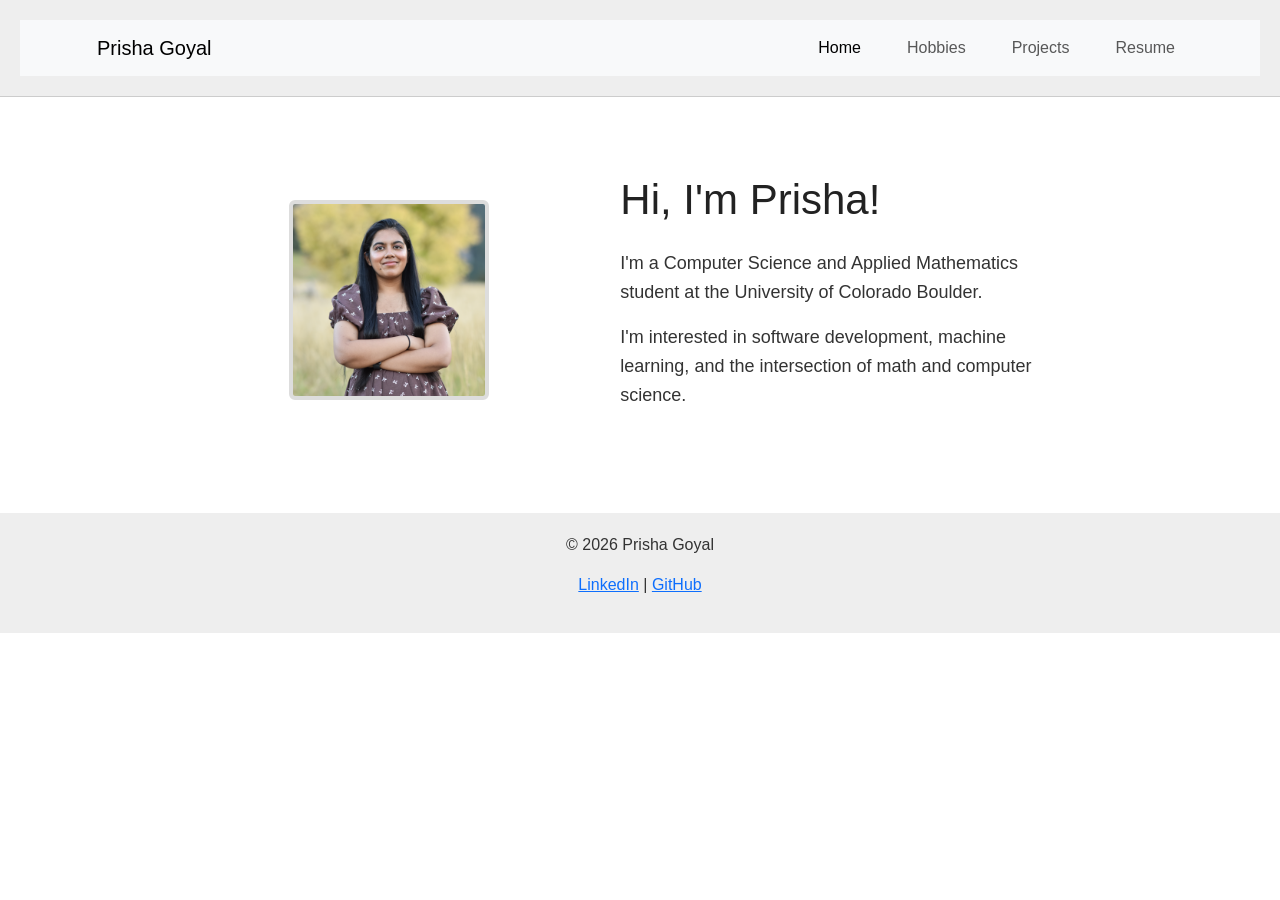
<file: index.html>
<!DOCTYPE html>
<html lang="en">

<head>
    <meta charset="UTF-8">
    <meta name="viewport" content="width=device-width, initial-scale=1.0">
    <title>Home</title>

    <link href="https://cdn.jsdelivr.net/npm/bootstrap@5.3.8/dist/css/bootstrap.min.css" rel="stylesheet">
    <link rel="stylesheet" href="resources/css/styles.css">
</head>

<body>

    <header>

        <nav class="navbar navbar-expand-md navbar-light bg-light">

            <div class="container">

                <a class="navbar-brand" href="index.html">Prisha Goyal</a>

                <button class="navbar-toggler" type="button"
                        data-bs-toggle="collapse"
                        data-bs-target="#navbarNav"
                        aria-controls="navbarNav"
                        aria-expanded="false"
                        aria-label="Toggle navigation">
                    <span class="navbar-toggler-icon"></span>
                </button>

                <div class="collapse navbar-collapse" id="navbarNav">

                    <ul class="navbar-nav ms-auto">

                        <li class="nav-item">
                            <a class="nav-link active" href="index.html">Home</a>
                        </li>

                        <li class="nav-item">
                            <a class="nav-link" href="hobbies.html">Hobbies</a>
                        </li>

                        <li class="nav-item">
                            <a class="nav-link" href="projects.html">Projects</a>
                        </li>

                        <li class="nav-item">
                            <a class="nav-link" href="resume.html">Resume</a>
                        </li>

                    </ul>

                </div>

            </div>

        </nav>

    </header>


    <main>

        <div class="container">

            <section class="home row align-items-center py-5">

                <div class="col-md-5 text-center">
                    <img src="resources/img/headshot.jpg"
                         alt="Photo of Prisha Goyal"
                         class="img-fluid rounded">
                </div>

                <div class="home-text col-md-7">

                    <h1 class="mb-4">Hi, I'm Prisha!</h1>

                    <p>
                        I'm a Computer Science and Applied Mathematics student
                        at the University of Colorado Boulder.
                    </p>

                    <p>
                        I'm interested in software development, machine learning,
                        and the intersection of math and computer science.
                    </p>

                </div>

            </section>

        </div>

    </main>


    <footer>
        <p>&copy; 2026 Prisha Goyal</p>
        <p>
            <a href="https://www.linkedin.com/in/prishagoyal">LinkedIn</a>
            |
            <a href="https://github.com/PGoyal224">GitHub</a>
        </p>
    </footer>


    <!-- Bootstrap JavaScript -->
    <script src="https://cdn.jsdelivr.net/npm/bootstrap@5.3.8/dist/js/bootstrap.bundle.min.js"></script>

</body>

</html>

<!-- The navbar-expand-md class is what makes the navbar responsive and is used in the navbar element. -->
<!-- The ms-auto class is what makes the navbar links align to the right and is used in the navbar element. -->
<!-- The row class creates a horizontal group of columns and is used in the div element that contains text. -->
</file>
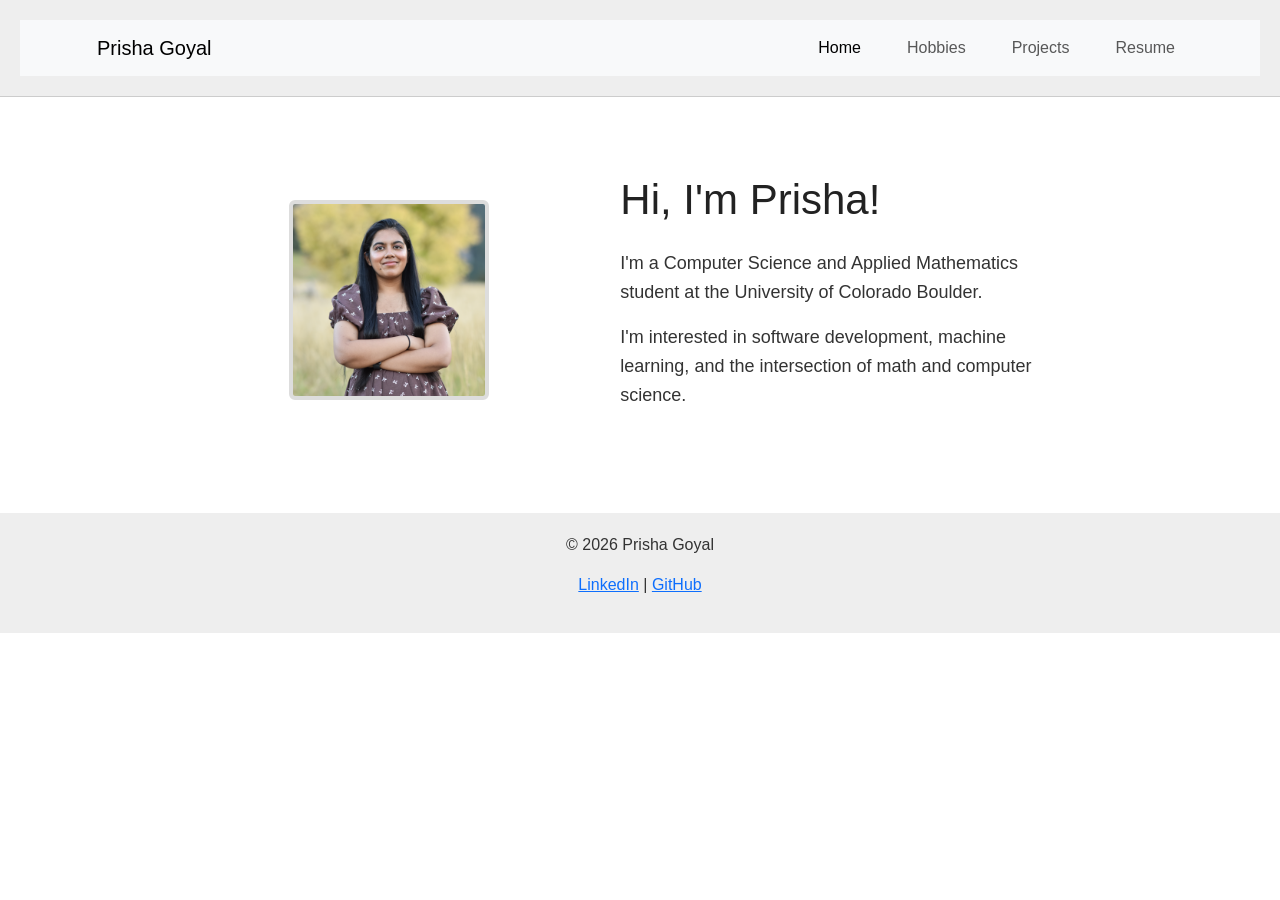
<file: views/index.html>
<!DOCTYPE html>
<html lang="en">

<head>
    <meta charset="UTF-8">
    <meta name="viewport" content="width=device-width, initial-scale=1.0">
    <title>Home</title>

    <link href="https://cdn.jsdelivr.net/npm/bootstrap@5.3.8/dist/css/bootstrap.min.css" rel="stylesheet">
    <link rel="stylesheet" href="../resources/css/styles.css">
</head>

<body>

    <header>

        <nav class="navbar navbar-expand-md navbar-light bg-light">

            <div class="container">

                <a class="navbar-brand" href="index.html">Prisha Goyal</a>

                <button class="navbar-toggler" type="button"
                        data-bs-toggle="collapse"
                        data-bs-target="#navbarNav"
                        aria-controls="navbarNav"
                        aria-expanded="false"
                        aria-label="Toggle navigation">
                    <span class="navbar-toggler-icon"></span>
                </button>

                <div class="collapse navbar-collapse" id="navbarNav">

                    <ul class="navbar-nav ms-auto">

                        <li class="nav-item">
                            <a class="nav-link active" href="index.html">Home</a>
                        </li>

                        <li class="nav-item">
                            <a class="nav-link" href="hobbies.html">Hobbies</a>
                        </li>

                        <li class="nav-item">
                            <a class="nav-link" href="projects.html">Projects</a>
                        </li>

                        <li class="nav-item">
                            <a class="nav-link" href="resume.html">Resume</a>
                        </li>

                    </ul>

                </div>

            </div>

        </nav>

    </header>


    <main>

        <div class="container">

            <section class="home row align-items-center py-5">

                <div class="col-md-5 text-center">
                    <img src="../resources/img/headshot.jpg"
                         alt="Photo of Prisha Goyal"
                         class="img-fluid rounded">
                </div>

                <div class="home-text col-md-7">

                    <h1 class="mb-4">Hi, I'm Prisha!</h1>

                    <p>
                        I'm a Computer Science and Applied Mathematics student
                        at the University of Colorado Boulder.
                    </p>

                    <p>
                        I'm interested in software development, machine learning,
                        and the intersection of math and computer science.
                    </p>

                </div>

            </section>

        </div>

    </main>


    <footer>
        <p>&copy; 2026 Prisha Goyal</p>
        <p>
            <a href="https://www.linkedin.com/in/prishagoyal">LinkedIn</a>
            |
            <a href="https://github.com/PGoyal224">GitHub</a>
        </p>
    </footer>


    <!-- Bootstrap JavaScript -->
    <script src="https://cdn.jsdelivr.net/npm/bootstrap@5.3.8/dist/js/bootstrap.bundle.min.js"></script>

</body>

</html>

<!-- The navbar-expand-md class is what makes the navbar responsive and is used in the navbar element. -->
<!-- The ms-auto class is what makes the navbar links align to the right and is used in the navbar element. -->
<!-- The row class creates a horizontal group of columns and is used in the div element that contains text. -->
</file>
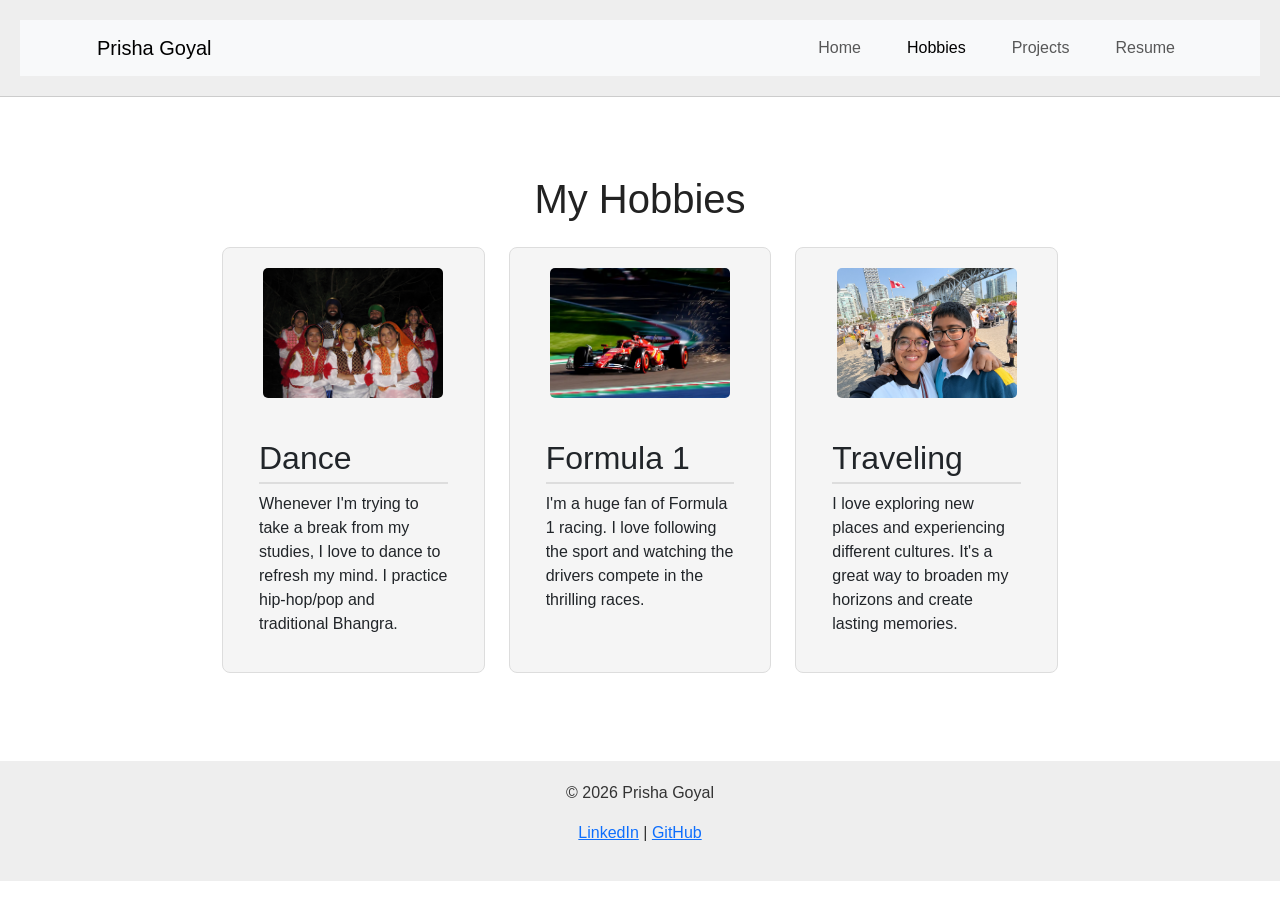
<file: hobbies.html>
<!DOCTYPE html>
<html lang="en">

<head>
    <meta charset="UTF-8">
    <meta name="viewport" content="width=device-width, initial-scale=1.0">
    <title>Hobbies</title>

    <!-- Bootstrap -->
    <link href="https://cdn.jsdelivr.net/npm/bootstrap@5.3.8/dist/css/bootstrap.min.css" rel="stylesheet">

    <!-- My CSS -->
    <link rel="stylesheet" href="resources/css/styles.css">
</head>

<body>

    <header>

        <!-- Bootstrap Navbar -->
        <nav class="navbar navbar-expand-md navbar-light bg-light">

            <div class="container">

                <a class="navbar-brand" href="index.html">Prisha Goyal</a>

                <button class="navbar-toggler" type="button"
                        data-bs-toggle="collapse"
                        data-bs-target="#navbarNav"
                        aria-controls="navbarNav"
                        aria-expanded="false"
                        aria-label="Toggle navigation">

                    <span class="navbar-toggler-icon"></span>

                </button>

                <div class="collapse navbar-collapse" id="navbarNav">

                    <ul class="navbar-nav ms-auto">

                        <li class="nav-item">
                            <a class="nav-link" href="index.html">Home</a>
                        </li>

                        <li class="nav-item">
                            <a class="nav-link active" href="hobbies.html">Hobbies</a>
                        </li>

                        <li class="nav-item">
                            <a class="nav-link" href="projects.html">Projects</a>
                        </li>

                        <li class="nav-item">
                            <a class="nav-link" href="resume.html">Resume</a>
                        </li>

                    </ul>

                </div>

            </div>

        </nav>

    </header>


    <main>

        <div class="container py-5">

            <section>

                <h1 class="text-center mb-4">My Hobbies</h1>

                <!-- Bootstrap Grid -->
                <div class="row g-4">

                    <!-- Hobby 1 -->
                    <div class="col-md-4">

                        <article class="card hobby-card h-100">

                            <img src="resources/img/dance.jpg"
                                 class="card-img-top"
                                 alt="Prisha with her college dance team">

                            <div class="card-body">

                                <h2 class="card-title">Dance</h2>

                                <p class="card-text">
                                    Whenever I'm trying to take a break from my
                                    studies, I love to dance to refresh my mind.
                                    I practice hip-hop/pop and traditional Bhangra.
                                </p>

                            </div>

                        </article>

                    </div>


                    <!-- Hobby 2 -->
                    <div class="col-md-4">

                        <article class="card hobby-card h-100">

                            <img src="resources/img/ferrari.jpg"
                                 class="card-img-top"
                                 alt="Charles Leclerc F1 car">

                            <div class="card-body">

                                <h2 class="card-title">Formula 1</h2>

                                <p class="card-text">
                                    I'm a huge fan of Formula 1 racing. I love
                                    following the sport and watching the drivers
                                    compete in the thrilling races.
                                </p>

                            </div>

                        </article>

                    </div>


                    <!-- Hobby 3 -->
                    <div class="col-md-4">

                        <article class="card hobby-card h-100">

                            <img src="resources/img/canada.jpg"
                                 class="card-img-top"
                                 alt="Prisha and her younger brother in Canada">

                            <div class="card-body">

                                <h2 class="card-title">Traveling</h2>

                                <p class="card-text">
                                    I love exploring new places and experiencing
                                    different cultures. It's a great way to
                                    broaden my horizons and create lasting memories.
                                </p>

                            </div>

                        </article>

                    </div>

                </div>

            </section>

        </div>

    </main>


    <footer>
        <p>&copy; 2026 Prisha Goyal</p>
        <p>
            <a href="https://www.linkedin.com/in/prishagoyal">LinkedIn</a>
            |
            <a href="https://github.com/PGoyal224">GitHub</a>
        </p>
    </footer>

    <!-- Bootstrap JavaScript -->
    <script src="https://cdn.jsdelivr.net/npm/bootstrap@5.3.8/dist/js/bootstrap.bundle.min.js"></script>

</body>

</html>
</file>
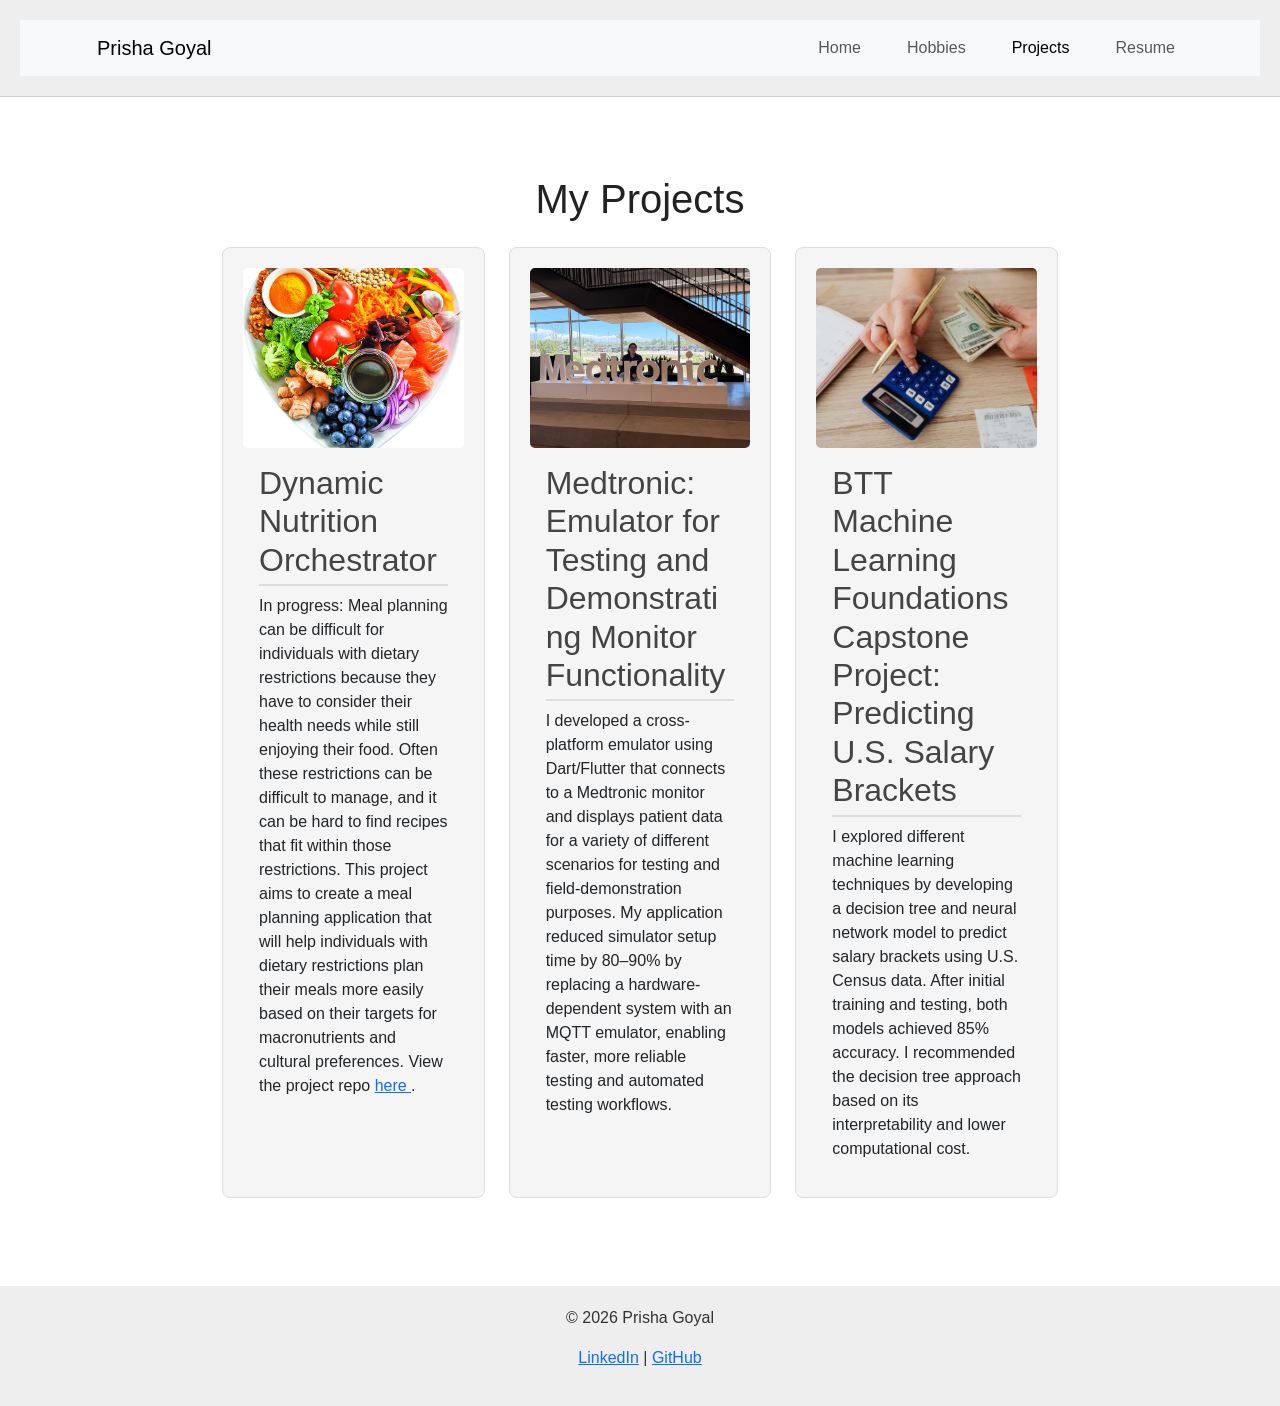
<file: projects.html>
<!DOCTYPE html>
<html lang="en">

<head>
    <meta charset="UTF-8">
    <meta name="viewport" content="width=device-width, initial-scale=1.0">
    <title>Projects</title>

    <!-- Bootstrap -->
    <link href="https://cdn.jsdelivr.net/npm/bootstrap@5.3.8/dist/css/bootstrap.min.css" rel="stylesheet">

    <!-- My CSS -->
    <link rel="stylesheet" href="resources/css/styles.css">
</head>

<body>

    <header>

        <!-- Bootstrap Navbar -->
        <nav class="navbar navbar-expand-md navbar-light bg-light">

            <div class="container">

                <a class="navbar-brand" href="index.html">Prisha Goyal</a>

                <button class="navbar-toggler" type="button"
                        data-bs-toggle="collapse"
                        data-bs-target="#navbarNav"
                        aria-controls="navbarNav"
                        aria-expanded="false"
                        aria-label="Toggle navigation">

                    <span class="navbar-toggler-icon"></span>

                </button>

                <div class="collapse navbar-collapse" id="navbarNav">

                    <ul class="navbar-nav ms-auto">

                        <li class="nav-item">
                            <a class="nav-link" href="index.html">Home</a>
                        </li>

                        <li class="nav-item">
                            <a class="nav-link" href="hobbies.html">Hobbies</a>
                        </li>

                        <li class="nav-item">
                            <a class="nav-link active" href="projects.html">Projects</a>
                        </li>

                        <li class="nav-item">
                            <a class="nav-link" href="resume.html">Resume</a>
                        </li>

                    </ul>

                </div>

            </div>

        </nav>

    </header>


    <main>

        <div class="container py-5">

            <section>

                <h1 class="text-center mb-4">My Projects</h1>

                <!-- Bootstrap Grid -->
                <div class="row g-4">

                    <!-- Project 1 -->
                    <div class="col-md-4">

                        <article class="card project-card h-100">

                            <img src="resources/img/nutrition.jpg"
                                 class="card-img-top"
                                 alt="Heart covered with whole foods">

                            <div class="card-body">

                                <h2 class="card-title">
                                    Dynamic Nutrition Orchestrator
                                </h2>

                                <p class="card-text">
                                    In progress: Meal planning can be difficult
                                    for individuals with dietary restrictions
                                    because they have to consider their health
                                    needs while still enjoying their food.
                                    Often these restrictions can be difficult
                                    to manage, and it can be hard to find
                                    recipes that fit within those restrictions.
                                    This project aims to create a meal planning
                                    application that will help individuals with
                                    dietary restrictions plan their meals more
                                    easily based on their targets for
                                    macronutrients and cultural preferences.
                                    View the project repo
                                        <a href="https://github.com/Break-Through-Tech/Nutrition-1A-dynamic-nutrition-orchestrator">
                                            here
                                        </a>.
                                </p>

                            </div>

                        </article>

                    </div>


                    <!-- Project 2 -->
                    <div class="col-md-4">

                        <article class="card project-card h-100">

                            <img src="resources/img/medtronic.jpg"
                                 class="card-img-top"
                                 alt="Prisha behind a Medtronic sign">

                            <div class="card-body">

                                <h2 class="card-title">
                                    Medtronic: Emulator for Testing and
                                    Demonstrating Monitor Functionality
                                </h2>

                                <p class="card-text">
                                    I developed a cross-platform emulator using
                                    Dart/Flutter that connects to a Medtronic
                                    monitor and displays patient data for a
                                    variety of different scenarios for testing
                                    and field-demonstration purposes. My
                                    application reduced simulator setup time by
                                    80–90% by replacing a hardware-dependent
                                    system with an MQTT emulator, enabling
                                    faster, more reliable testing and automated
                                    testing workflows.
                                </p>

                            </div>

                        </article>

                    </div>


                    <!-- Project 3 -->
                    <div class="col-md-4">

                        <article class="card project-card h-100">

                            <img src="resources/img/salary.jpg"
                                 class="card-img-top"
                                 alt="Money being counted and calculations being performed">

                            <div class="card-body">

                                <h2 class="card-title">
                                    BTT Machine Learning Foundations Capstone
                                    Project: Predicting U.S. Salary Brackets
                                </h2>

                                <p class="card-text">
                                    I explored different machine learning
                                    techniques by developing a decision tree
                                    and neural network model to predict salary
                                    brackets using U.S. Census data. After
                                    initial training and testing, both models
                                    achieved 85% accuracy. I recommended the
                                    decision tree approach based on its
                                    interpretability and lower computational
                                    cost.
                                </p>

                            </div>

                        </article>

                    </div>

                </div>

            </section>

        </div>

    </main>


    <footer>
        <p>&copy; 2026 Prisha Goyal</p>
        <p>
            <a href="https://www.linkedin.com/in/prishagoyal">LinkedIn</a>
            |
            <a href="https://github.com/PGoyal224">GitHub</a>
        </p>
    </footer>


    <!-- Bootstrap JavaScript -->
    <script src="https://cdn.jsdelivr.net/npm/bootstrap@5.3.8/dist/js/bootstrap.bundle.min.js"></script>

</body>

</html>
</file>
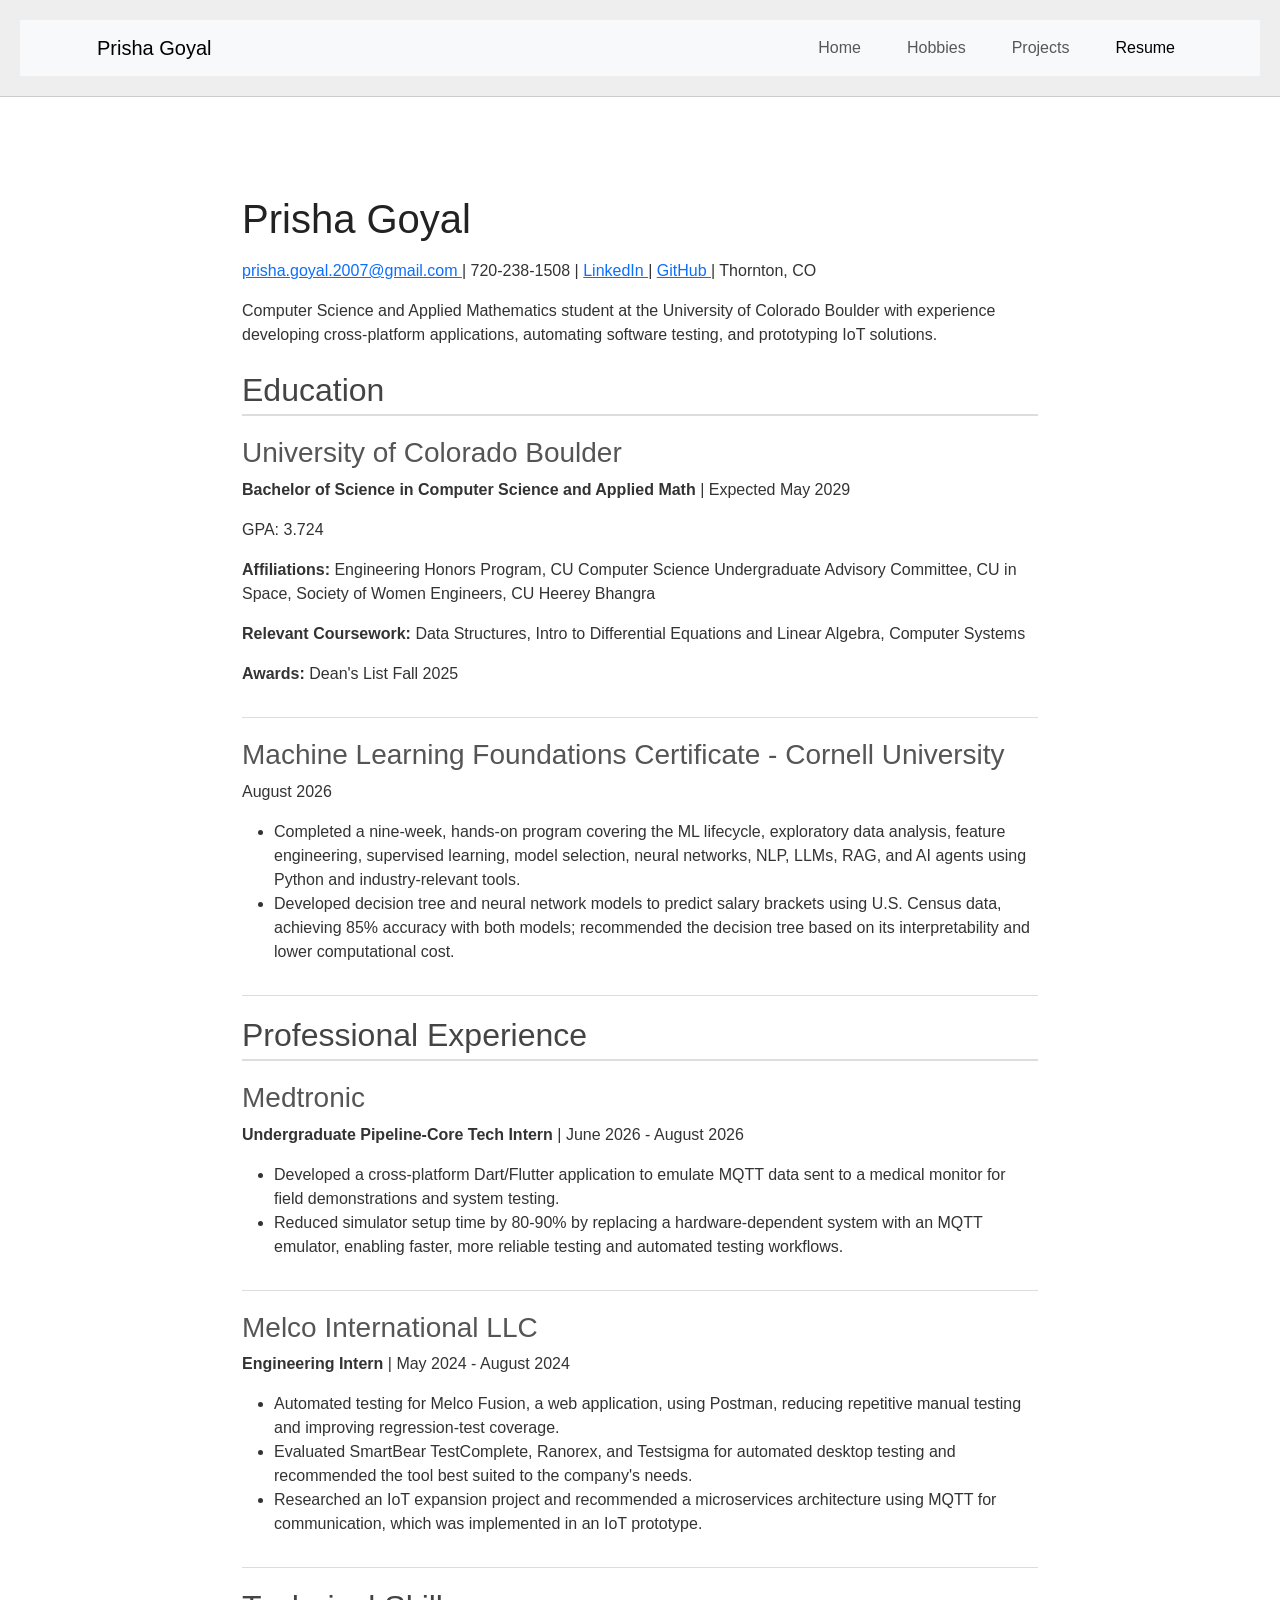
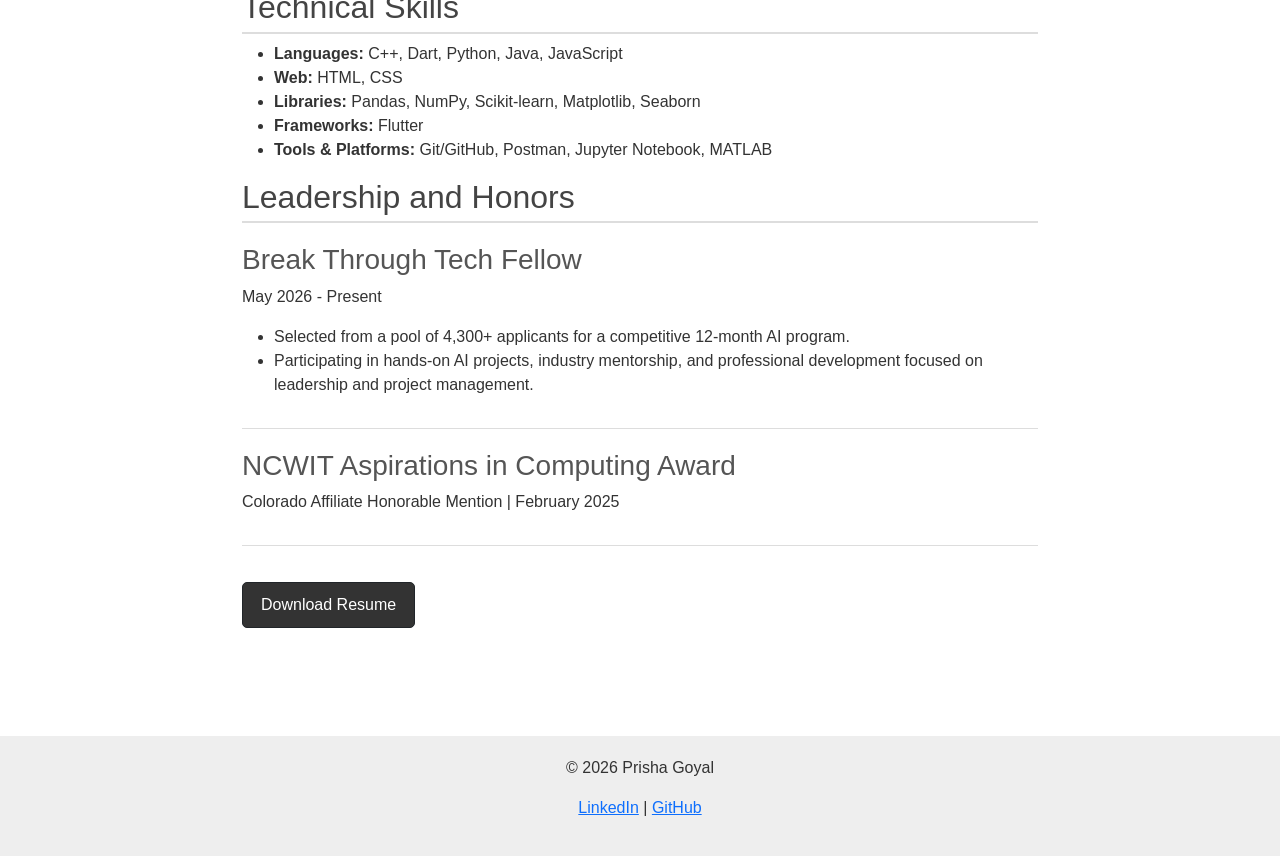
<file: resume.html>
<!DOCTYPE html>

<html lang="en">

<head>
    <meta charset="UTF-8">
    <meta name="viewport" content="width=device-width, initial-scale=1.0">
    <title>Resume - Prisha Goyal</title>

    <!-- Bootstrap -->
    <link href="https://cdn.jsdelivr.net/npm/bootstrap@5.3.8/dist/css/bootstrap.min.css" rel="stylesheet">

    <!-- My CSS -->
    <link rel="stylesheet" href="resources/css/styles.css">
</head>

<body>

    <header>

        <!-- Bootstrap Navbar -->
        <nav class="navbar navbar-expand-md navbar-light bg-light">

            <div class="container">

                <a class="navbar-brand" href="index.html">Prisha Goyal</a>

                <button class="navbar-toggler" type="button"
                        data-bs-toggle="collapse"
                        data-bs-target="#navbarNav"
                        aria-controls="navbarNav"
                        aria-expanded="false"
                        aria-label="Toggle navigation">

                    <span class="navbar-toggler-icon"></span>

                </button>

                <div class="collapse navbar-collapse" id="navbarNav">

                    <ul class="navbar-nav ms-auto">

                        <li class="nav-item">
                            <a class="nav-link" href="index.html">Home</a>
                        </li>

                        <li class="nav-item">
                            <a class="nav-link" href="hobbies.html">Hobbies</a>
                        </li>

                        <li class="nav-item">
                            <a class="nav-link" href="projects.html">Projects</a>
                        </li>

                        <li class="nav-item">
                            <a class="nav-link active" href="resume.html">Resume</a>
                        </li>

                    </ul>

                </div>

            </div>

        </nav>

    </header>


    <main>

        <div class="container py-5">

            <section class="resume">

                <h1 class="mb-3">Prisha Goyal</h1>

                <p>
                    <a href="mailto:prisha.goyal.2007@gmail.com">
                        prisha.goyal.2007@gmail.com
                    </a>
                    | 720-238-1508 |
                    <a href="https://www.linkedin.com/in/prishagoyal">
                        LinkedIn
                    </a>
                    |
                    <a href="https://github.com/PGoyal224">
                        GitHub
                    </a>
                    | Thornton, CO
                </p>

                <p class="mb-4">
                    Computer Science and Applied Mathematics student at the
                    University of Colorado Boulder with experience developing
                    cross-platform applications, automating software testing,
                    and prototyping IoT solutions.
                </p>


                <!-- Education -->

                <section>
                    <h2>Education</h2>

                    <article class="resume-item">
                        <h3>University of Colorado Boulder</h3>

                        <p>
                            <strong>Bachelor of Science in Computer Science and Applied Math</strong>
                            | Expected May 2029
                        </p>

                        <p>
                            GPA: 3.724
                        </p>

                        <p>
                            <strong>Affiliations:</strong>
                            Engineering Honors Program, CU Computer Science
                            Undergraduate Advisory Committee, CU in Space,
                            Society of Women Engineers, CU Heerey Bhangra
                        </p>

                        <p>
                            <strong>Relevant Coursework:</strong>
                            Data Structures, Intro to Differential Equations and
                            Linear Algebra, Computer Systems
                        </p>

                        <p>
                            <strong>Awards:</strong>
                            Dean's List Fall 2025
                        </p>
                    </article>

                    <article class="resume-item">
                        <h3>Machine Learning Foundations Certificate - Cornell University</h3>

                        <p>
                            August 2026
                        </p>

                        <ul>
                            <li>
                                Completed a nine-week, hands-on program covering
                                the ML lifecycle, exploratory data analysis,
                                feature engineering, supervised learning, model
                                selection, neural networks, NLP, LLMs, RAG, and
                                AI agents using Python and industry-relevant tools.
                            </li>

                            <li>
                                Developed decision tree and neural network models
                                to predict salary brackets using U.S. Census data,
                                achieving 85% accuracy with both models; recommended
                                the decision tree based on its interpretability and
                                lower computational cost.
                            </li>
                        </ul>
                    </article>

                </section>


                <!-- Professional Experience -->

                <section>
                    <h2>Professional Experience</h2>

                    <article class="resume-item">
                        <h3>Medtronic</h3>

                        <p>
                            <strong>Undergraduate Pipeline-Core Tech Intern</strong>
                            | June 2026 - August 2026
                        </p>

                        <ul>
                            <li>
                                Developed a cross-platform Dart/Flutter application
                                to emulate MQTT data sent to a medical monitor for
                                field demonstrations and system testing.
                            </li>

                            <li>
                                Reduced simulator setup time by 80-90% by replacing
                                a hardware-dependent system with an MQTT emulator,
                                enabling faster, more reliable testing and automated
                                testing workflows.
                            </li>
                        </ul>
                    </article>

                    <article class="resume-item">
                        <h3>Melco International LLC</h3>

                        <p>
                            <strong>Engineering Intern</strong>
                            | May 2024 - August 2024
                        </p>

                        <ul>
                            <li>
                                Automated testing for Melco Fusion, a web
                                application, using Postman, reducing repetitive
                                manual testing and improving regression-test coverage.
                            </li>

                            <li>
                                Evaluated SmartBear TestComplete, Ranorex, and
                                Testsigma for automated desktop testing and
                                recommended the tool best suited to the company's
                                needs.
                            </li>

                            <li>
                                Researched an IoT expansion project and recommended
                                a microservices architecture using MQTT for
                                communication, which was implemented in an IoT
                                prototype.
                            </li>
                        </ul>
                    </article>

                </section>


                <!-- Technical Skills -->

                <section>
                    <h2>Technical Skills</h2>

                    <ul>
                        <li>
                            <strong>Languages:</strong>
                            C++, Dart, Python, Java, JavaScript
                        </li>

                        <li>
                            <strong>Web:</strong>
                            HTML, CSS
                        </li>

                        <li>
                            <strong>Libraries:</strong>
                            Pandas, NumPy, Scikit-learn, Matplotlib, Seaborn
                        </li>

                        <li>
                            <strong>Frameworks:</strong>
                            Flutter
                        </li>

                        <li>
                            <strong>Tools &amp; Platforms:</strong>
                            Git/GitHub, Postman, Jupyter Notebook, MATLAB
                        </li>
                    </ul>

                </section>


                <!-- Leadership and Honors -->

                <section>
                    <h2>Leadership and Honors</h2>

                    <article class="resume-item">
                        <h3>Break Through Tech Fellow</h3>

                        <p>
                            May 2026 - Present
                        </p>

                        <ul>
                            <li>
                                Selected from a pool of 4,300+ applicants for a
                                competitive 12-month AI program.
                            </li>

                            <li>
                                Participating in hands-on AI projects, industry
                                mentorship, and professional development focused
                                on leadership and project management.
                            </li>
                        </ul>
                    </article>

                    <article class="resume-item">
                        <h3>NCWIT Aspirations in Computing Award</h3>

                        <p>
                            Colorado Affiliate Honorable Mention | February 2025
                        </p>
                    </article>

                </section>


                <!-- Resume Download -->

                <a class="download-button btn btn-dark mt-3"
                   href="resources/PrishaGoyal_Resume.pdf"
                   download>
                    Download Resume
                </a>

            </section>

        </div>

    </main>


    <footer>
        <p>&copy; 2026 Prisha Goyal</p>
        <p>
            <a href="https://www.linkedin.com/in/prishagoyal">LinkedIn</a>
            |
            <a href="https://github.com/PGoyal224">GitHub</a>
        </p>
    </footer>


    <!-- Bootstrap JavaScript -->
    <script src="https://cdn.jsdelivr.net/npm/bootstrap@5.3.8/dist/js/bootstrap.bundle.min.js"></script>

</body>

</html>
</file>
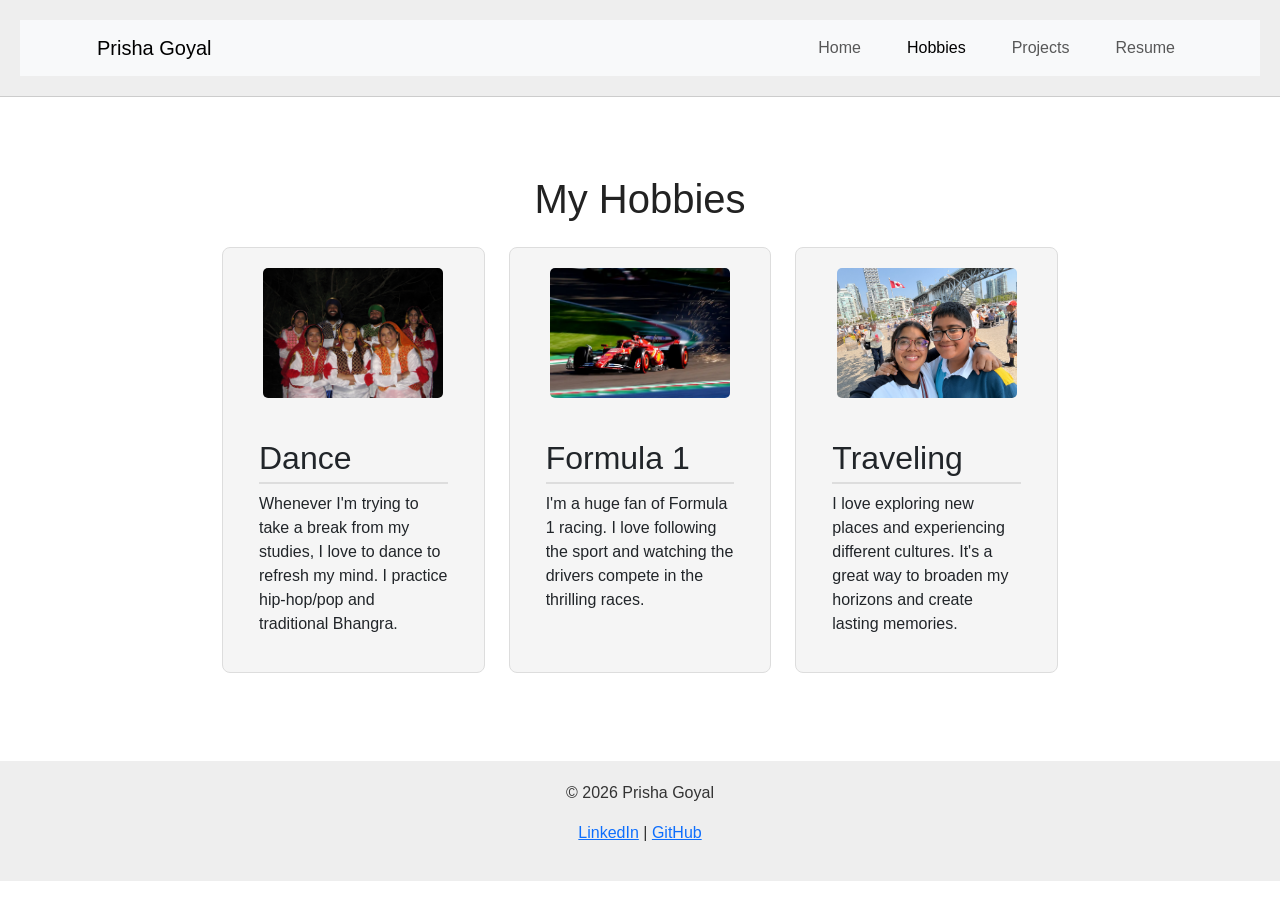
<file: views/hobbies.html>
<!DOCTYPE html>
<html lang="en">

<head>
    <meta charset="UTF-8">
    <meta name="viewport" content="width=device-width, initial-scale=1.0">
    <title>Hobbies</title>

    <!-- Bootstrap -->
    <link href="https://cdn.jsdelivr.net/npm/bootstrap@5.3.8/dist/css/bootstrap.min.css" rel="stylesheet">

    <!-- My CSS -->
    <link rel="stylesheet" href="../resources/css/styles.css">
</head>

<body>

    <header>

        <!-- Bootstrap Navbar -->
        <nav class="navbar navbar-expand-md navbar-light bg-light">

            <div class="container">

                <a class="navbar-brand" href="index.html">Prisha Goyal</a>

                <button class="navbar-toggler" type="button"
                        data-bs-toggle="collapse"
                        data-bs-target="#navbarNav"
                        aria-controls="navbarNav"
                        aria-expanded="false"
                        aria-label="Toggle navigation">

                    <span class="navbar-toggler-icon"></span>

                </button>

                <div class="collapse navbar-collapse" id="navbarNav">

                    <ul class="navbar-nav ms-auto">

                        <li class="nav-item">
                            <a class="nav-link" href="index.html">Home</a>
                        </li>

                        <li class="nav-item">
                            <a class="nav-link active" href="hobbies.html">Hobbies</a>
                        </li>

                        <li class="nav-item">
                            <a class="nav-link" href="projects.html">Projects</a>
                        </li>

                        <li class="nav-item">
                            <a class="nav-link" href="resume.html">Resume</a>
                        </li>

                    </ul>

                </div>

            </div>

        </nav>

    </header>


    <main>

        <div class="container py-5">

            <section>

                <h1 class="text-center mb-4">My Hobbies</h1>

                <!-- Bootstrap Grid -->
                <div class="row g-4">

                    <!-- Hobby 1 -->
                    <div class="col-md-4">

                        <article class="card hobby-card h-100">

                            <img src="../resources/img/dance.jpg"
                                 class="card-img-top"
                                 alt="Prisha with her college dance team">

                            <div class="card-body">

                                <h2 class="card-title">Dance</h2>

                                <p class="card-text">
                                    Whenever I'm trying to take a break from my
                                    studies, I love to dance to refresh my mind.
                                    I practice hip-hop/pop and traditional Bhangra.
                                </p>

                            </div>

                        </article>

                    </div>


                    <!-- Hobby 2 -->
                    <div class="col-md-4">

                        <article class="card hobby-card h-100">

                            <img src="../resources/img/ferrari.jpg"
                                 class="card-img-top"
                                 alt="Charles Leclerc F1 car">

                            <div class="card-body">

                                <h2 class="card-title">Formula 1</h2>

                                <p class="card-text">
                                    I'm a huge fan of Formula 1 racing. I love
                                    following the sport and watching the drivers
                                    compete in the thrilling races.
                                </p>

                            </div>

                        </article>

                    </div>


                    <!-- Hobby 3 -->
                    <div class="col-md-4">

                        <article class="card hobby-card h-100">

                            <img src="../resources/img/canada.jpg"
                                 class="card-img-top"
                                 alt="Prisha and her younger brother in Canada">

                            <div class="card-body">

                                <h2 class="card-title">Traveling</h2>

                                <p class="card-text">
                                    I love exploring new places and experiencing
                                    different cultures. It's a great way to
                                    broaden my horizons and create lasting memories.
                                </p>

                            </div>

                        </article>

                    </div>

                </div>

            </section>

        </div>

    </main>


    <footer>
        <p>&copy; 2026 Prisha Goyal</p>
        <p>
            <a href="https://www.linkedin.com/in/prishagoyal">LinkedIn</a>
            |
            <a href="https://github.com/PGoyal224">GitHub</a>
        </p>
    </footer>

    <!-- Bootstrap JavaScript -->
    <script src="https://cdn.jsdelivr.net/npm/bootstrap@5.3.8/dist/js/bootstrap.bundle.min.js"></script>

</body>

</html>
</file>
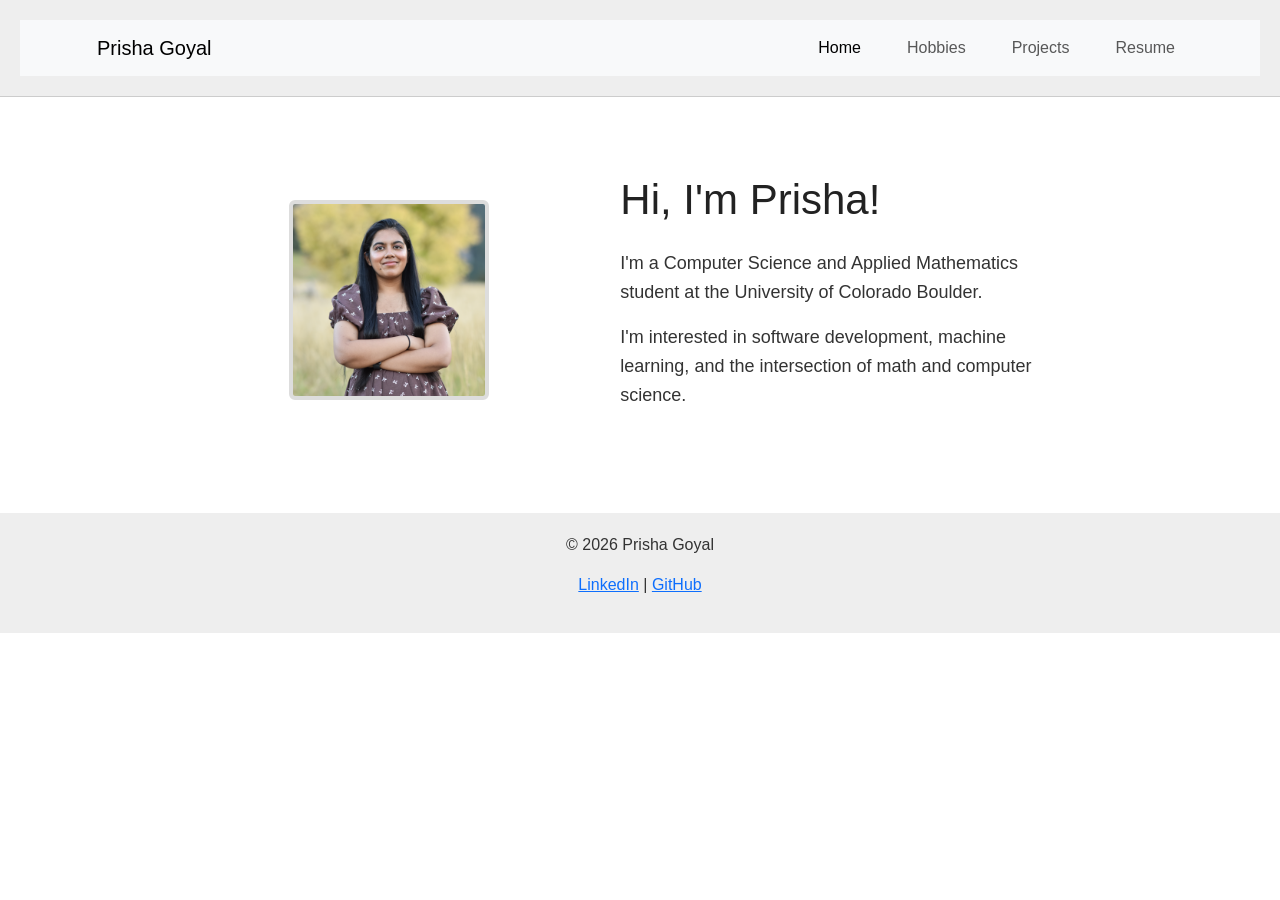
<file: views/home.html>
<!DOCTYPE html>
<html lang="en">

<head>
    <meta charset="UTF-8">
    <meta name="viewport" content="width=device-width, initial-scale=1.0">
    <title>Home</title>

    <link href="https://cdn.jsdelivr.net/npm/bootstrap@5.3.8/dist/css/bootstrap.min.css" rel="stylesheet">
    <link rel="stylesheet" href="../resources/css/styles.css">
</head>

<body>

    <header>

        <nav class="navbar navbar-expand-md navbar-light bg-light">

            <div class="container">

                <a class="navbar-brand" href="home.html">Prisha Goyal</a>

                <button class="navbar-toggler" type="button"
                        data-bs-toggle="collapse"
                        data-bs-target="#navbarNav"
                        aria-controls="navbarNav"
                        aria-expanded="false"
                        aria-label="Toggle navigation">
                    <span class="navbar-toggler-icon"></span>
                </button>

                <div class="collapse navbar-collapse" id="navbarNav">

                    <ul class="navbar-nav ms-auto">

                        <li class="nav-item">
                            <a class="nav-link active" href="home.html">Home</a>
                        </li>

                        <li class="nav-item">
                            <a class="nav-link" href="hobbies.html">Hobbies</a>
                        </li>

                        <li class="nav-item">
                            <a class="nav-link" href="projects.html">Projects</a>
                        </li>

                        <li class="nav-item">
                            <a class="nav-link" href="resume.html">Resume</a>
                        </li>

                    </ul>

                </div>

            </div>

        </nav>

    </header>


    <main>

        <div class="container">

            <section class="home row align-items-center py-5">

                <div class="col-md-5 text-center">
                    <img src="../resources/img/headshot.jpg"
                         alt="Photo of Prisha Goyal"
                         class="img-fluid rounded">
                </div>

                <div class="home-text col-md-7">

                    <h1 class="mb-4">Hi, I'm Prisha!</h1>

                    <p>
                        I'm a Computer Science and Applied Mathematics student
                        at the University of Colorado Boulder.
                    </p>

                    <p>
                        I'm interested in software development, machine learning,
                        and the intersection of math and computer science.
                    </p>

                </div>

            </section>

        </div>

    </main>


    <footer>
        <p>&copy; 2026 Prisha Goyal</p>
        <p>
            <a href="https://www.linkedin.com/in/prishagoyal">LinkedIn</a>
            |
            <a href="https://github.com/PGoyal224">GitHub</a>
        </p>
    </footer>


    <!-- Bootstrap JavaScript -->
    <script src="https://cdn.jsdelivr.net/npm/bootstrap@5.3.8/dist/js/bootstrap.bundle.min.js"></script>

</body>

</html>

<!-- The navbar-expand-md class is what makes the navbar responsive and is used in the navbar element. -->
<!-- The ms-auto class is what makes the navbar links align to the right and is used in the navbar element. -->
<!-- The row class creates a horizontal group of columns and is used in the div element that contains text. -->
</file>
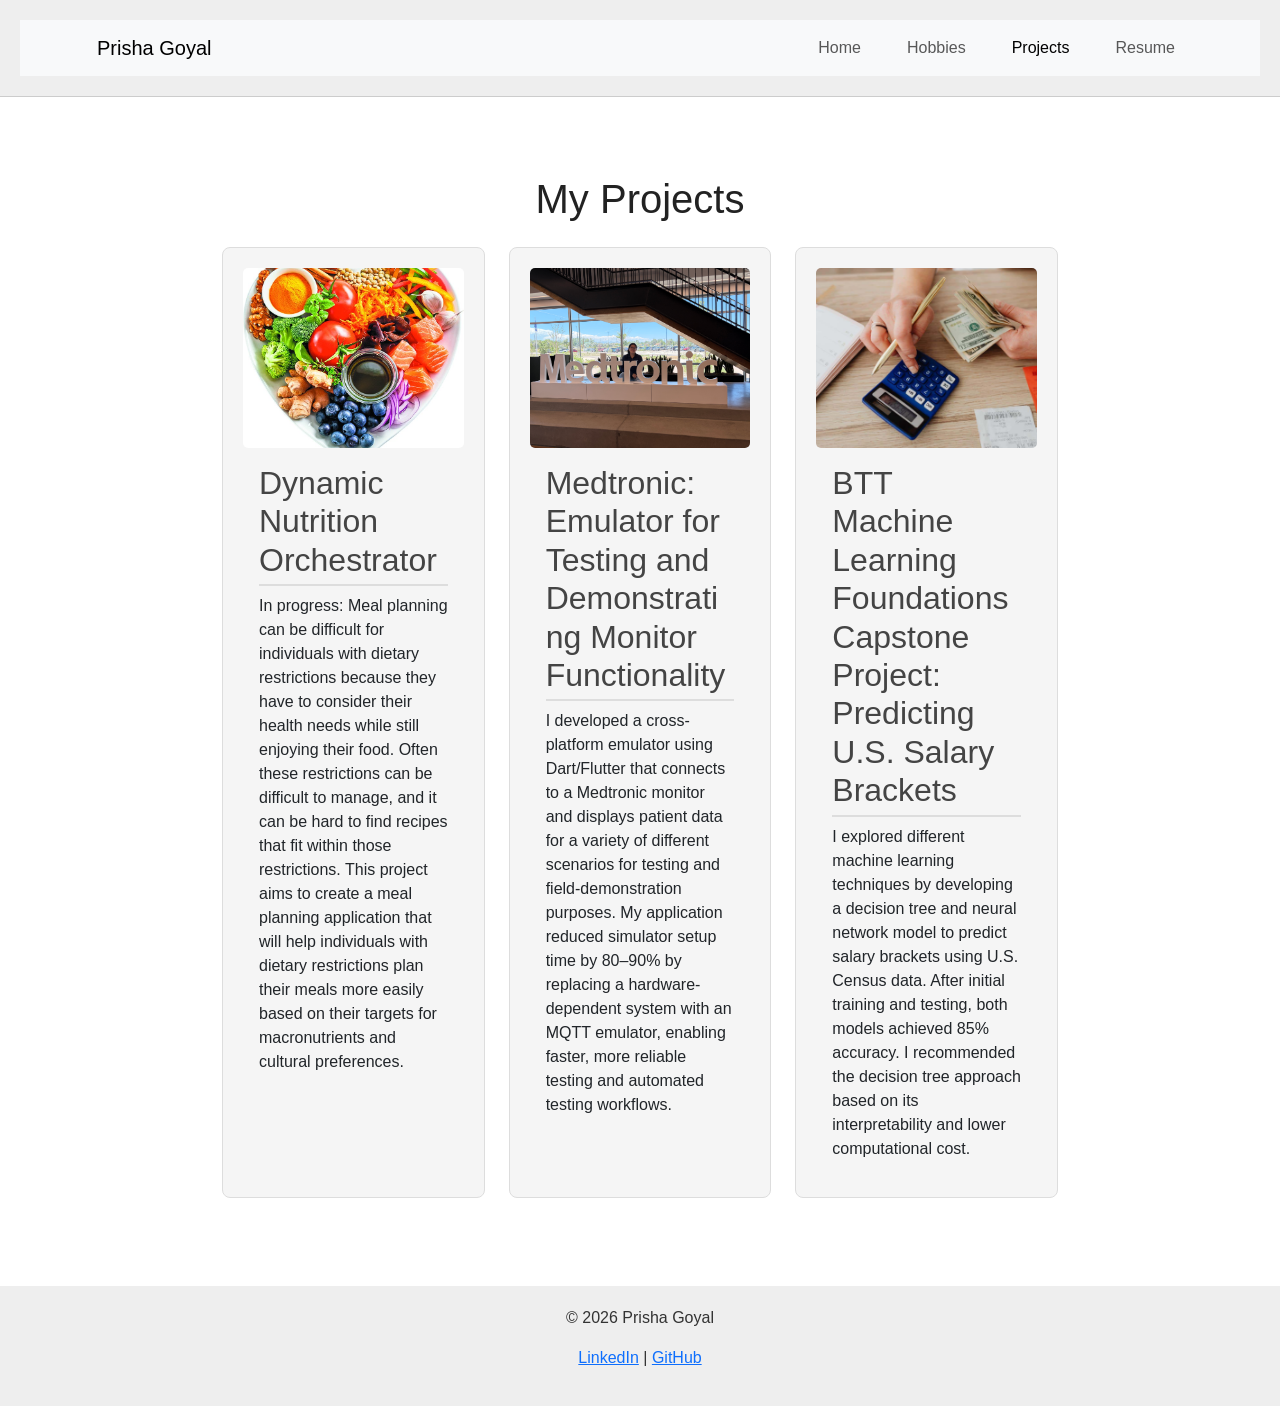
<file: views/projects.html>
<!DOCTYPE html>
<html lang="en">

<head>
    <meta charset="UTF-8">
    <meta name="viewport" content="width=device-width, initial-scale=1.0">
    <title>Projects</title>

    <!-- Bootstrap -->
    <link href="https://cdn.jsdelivr.net/npm/bootstrap@5.3.8/dist/css/bootstrap.min.css" rel="stylesheet">

    <!-- My CSS -->
    <link rel="stylesheet" href="../resources/css/styles.css">
</head>

<body>

    <header>

        <!-- Bootstrap Navbar -->
        <nav class="navbar navbar-expand-md navbar-light bg-light">

            <div class="container">

                <a class="navbar-brand" href="index.html">Prisha Goyal</a>

                <button class="navbar-toggler" type="button"
                        data-bs-toggle="collapse"
                        data-bs-target="#navbarNav"
                        aria-controls="navbarNav"
                        aria-expanded="false"
                        aria-label="Toggle navigation">

                    <span class="navbar-toggler-icon"></span>

                </button>

                <div class="collapse navbar-collapse" id="navbarNav">

                    <ul class="navbar-nav ms-auto">

                        <li class="nav-item">
                            <a class="nav-link" href="index.html">Home</a>
                        </li>

                        <li class="nav-item">
                            <a class="nav-link" href="hobbies.html">Hobbies</a>
                        </li>

                        <li class="nav-item">
                            <a class="nav-link active" href="projects.html">Projects</a>
                        </li>

                        <li class="nav-item">
                            <a class="nav-link" href="resume.html">Resume</a>
                        </li>

                    </ul>

                </div>

            </div>

        </nav>

    </header>


    <main>

        <div class="container py-5">

            <section>

                <h1 class="text-center mb-4">My Projects</h1>

                <!-- Bootstrap Grid -->
                <div class="row g-4">

                    <!-- Project 1 -->
                    <div class="col-md-4">

                        <article class="card project-card h-100">

                            <img src="../resources/img/nutrition.jpg"
                                 class="card-img-top"
                                 alt="Heart covered with whole foods">

                            <div class="card-body">

                                <h2 class="card-title">
                                    Dynamic Nutrition Orchestrator
                                </h2>

                                <p class="card-text">
                                    In progress: Meal planning can be difficult
                                    for individuals with dietary restrictions
                                    because they have to consider their health
                                    needs while still enjoying their food.
                                    Often these restrictions can be difficult
                                    to manage, and it can be hard to find
                                    recipes that fit within those restrictions.
                                    This project aims to create a meal planning
                                    application that will help individuals with
                                    dietary restrictions plan their meals more
                                    easily based on their targets for
                                    macronutrients and cultural preferences.
                                </p>

                            </div>

                        </article>

                    </div>


                    <!-- Project 2 -->
                    <div class="col-md-4">

                        <article class="card project-card h-100">

                            <img src="../resources/img/medtronic.jpg"
                                 class="card-img-top"
                                 alt="Prisha behind a Medtronic sign">

                            <div class="card-body">

                                <h2 class="card-title">
                                    Medtronic: Emulator for Testing and
                                    Demonstrating Monitor Functionality
                                </h2>

                                <p class="card-text">
                                    I developed a cross-platform emulator using
                                    Dart/Flutter that connects to a Medtronic
                                    monitor and displays patient data for a
                                    variety of different scenarios for testing
                                    and field-demonstration purposes. My
                                    application reduced simulator setup time by
                                    80–90% by replacing a hardware-dependent
                                    system with an MQTT emulator, enabling
                                    faster, more reliable testing and automated
                                    testing workflows.
                                </p>

                            </div>

                        </article>

                    </div>


                    <!-- Project 3 -->
                    <div class="col-md-4">

                        <article class="card project-card h-100">

                            <img src="../resources/img/salary.jpg"
                                 class="card-img-top"
                                 alt="Money being counted and calculations being performed">

                            <div class="card-body">

                                <h2 class="card-title">
                                    BTT Machine Learning Foundations Capstone
                                    Project: Predicting U.S. Salary Brackets
                                </h2>

                                <p class="card-text">
                                    I explored different machine learning
                                    techniques by developing a decision tree
                                    and neural network model to predict salary
                                    brackets using U.S. Census data. After
                                    initial training and testing, both models
                                    achieved 85% accuracy. I recommended the
                                    decision tree approach based on its
                                    interpretability and lower computational
                                    cost.
                                </p>

                            </div>

                        </article>

                    </div>

                </div>

            </section>

        </div>

    </main>


    <footer>
        <p>&copy; 2026 Prisha Goyal</p>
        <p>
            <a href="https://www.linkedin.com/in/prishagoyal">LinkedIn</a>
            |
            <a href="https://github.com/PGoyal224">GitHub</a>
        </p>
    </footer>


    <!-- Bootstrap JavaScript -->
    <script src="https://cdn.jsdelivr.net/npm/bootstrap@5.3.8/dist/js/bootstrap.bundle.min.js"></script>

</body>

</html>
</file>
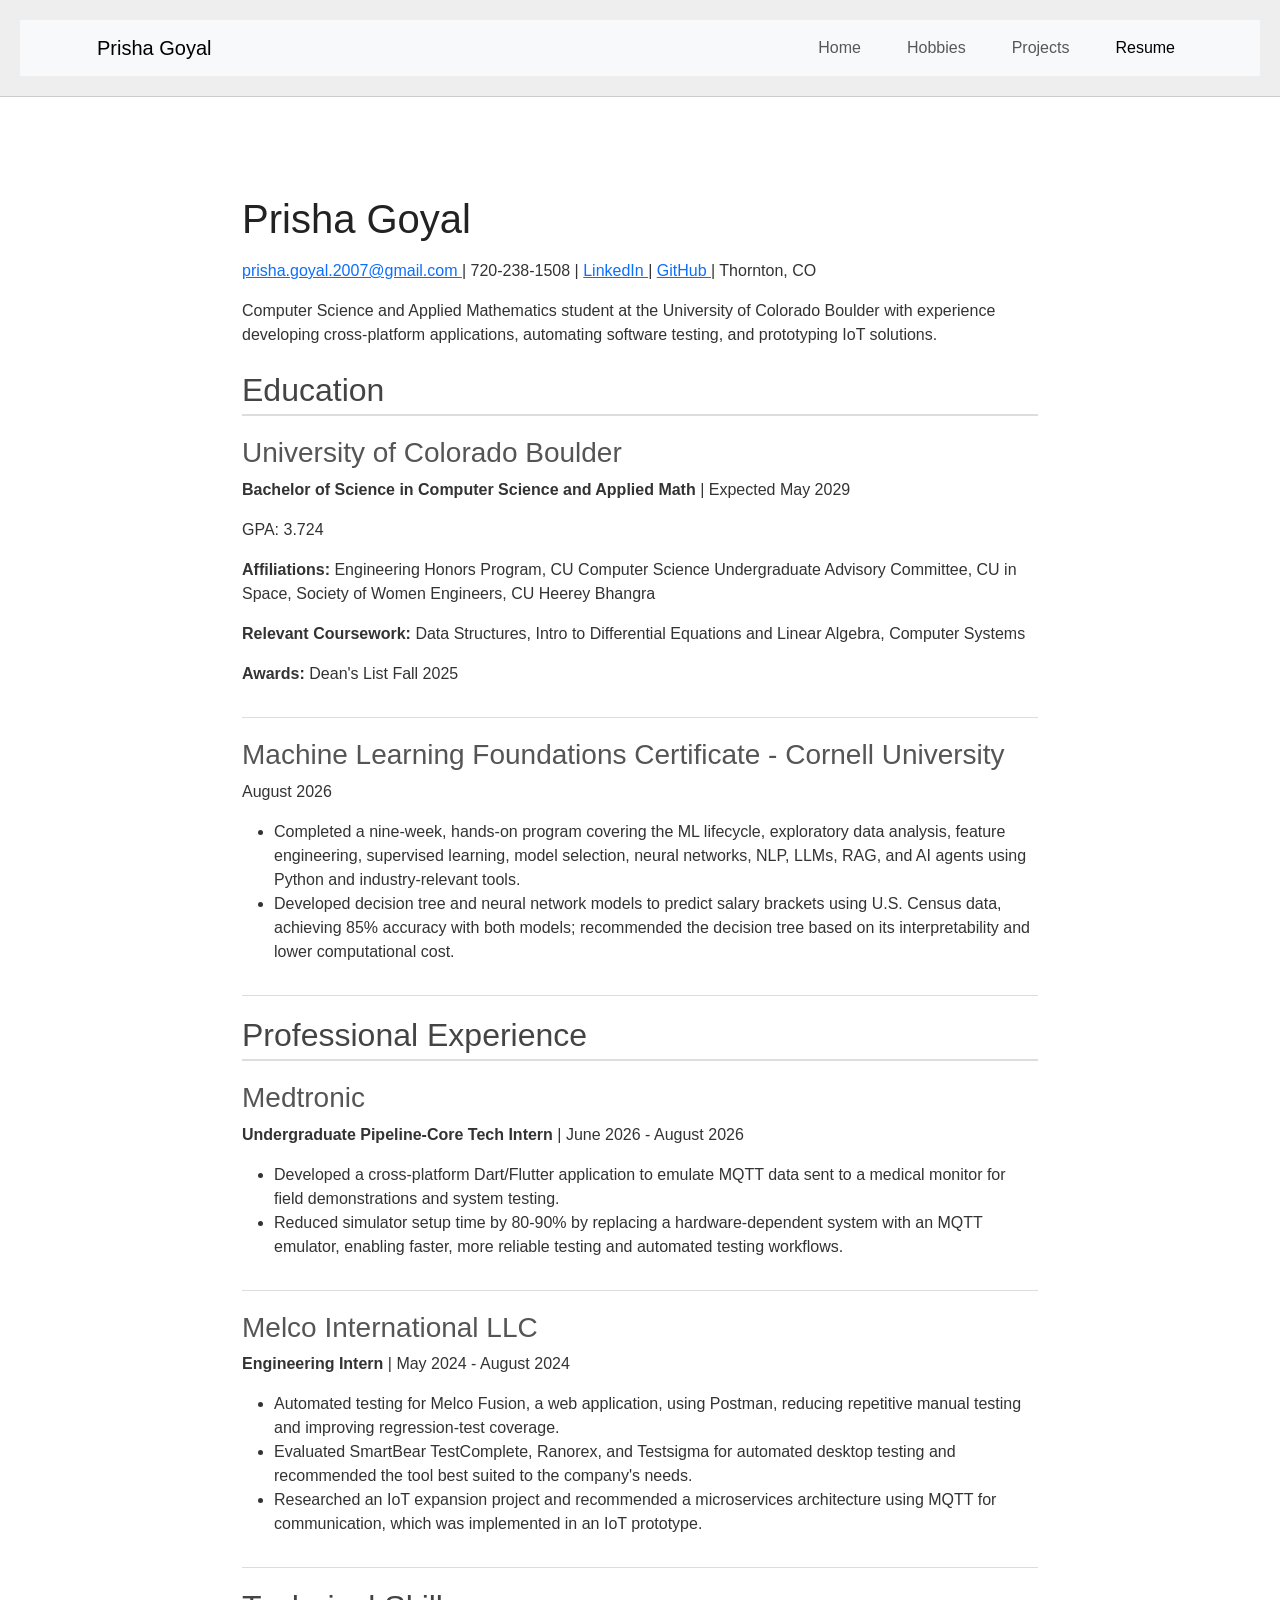
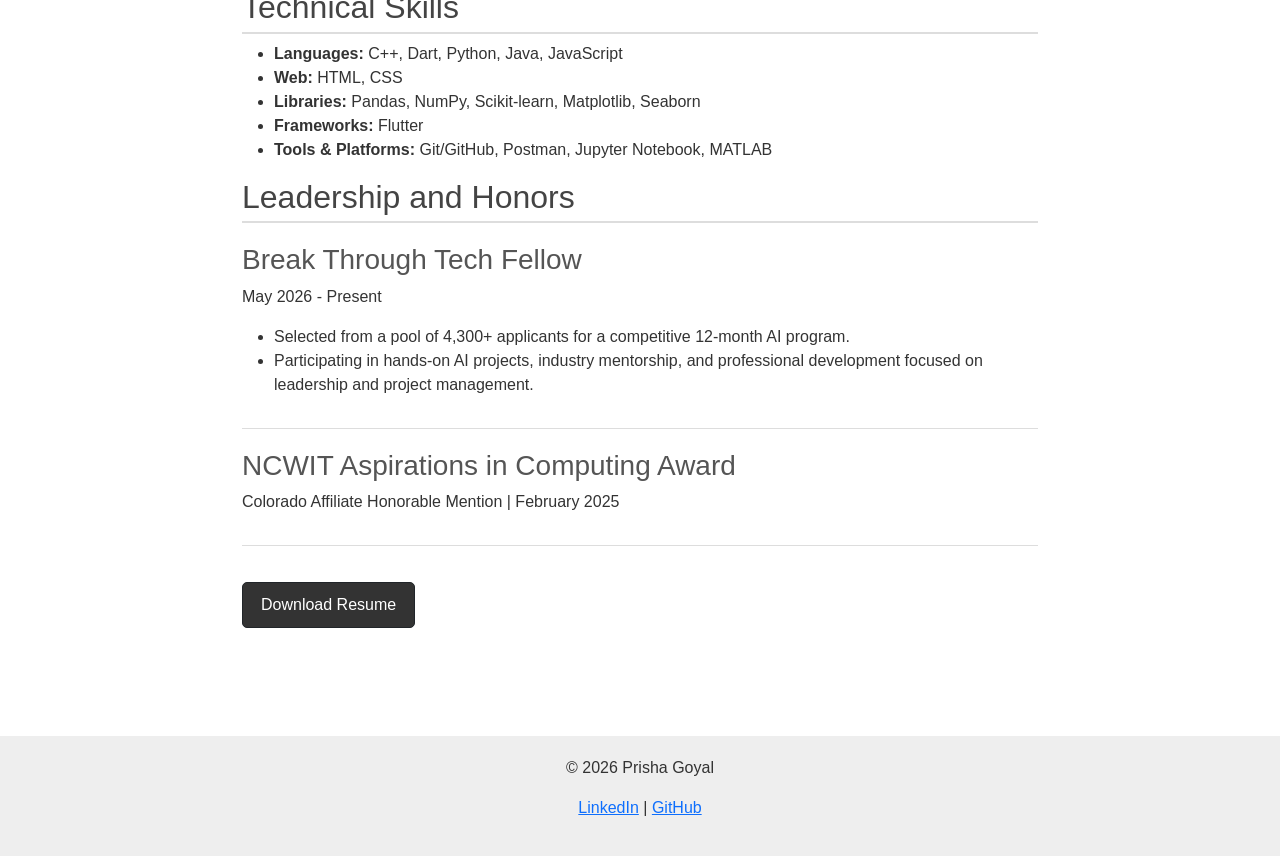
<file: views/resume.html>
<!DOCTYPE html>

<html lang="en">

<head>
    <meta charset="UTF-8">
    <meta name="viewport" content="width=device-width, initial-scale=1.0">
    <title>Resume - Prisha Goyal</title>

    <!-- Bootstrap -->
    <link href="https://cdn.jsdelivr.net/npm/bootstrap@5.3.8/dist/css/bootstrap.min.css" rel="stylesheet">

    <!-- My CSS -->
    <link rel="stylesheet" href="../resources/css/styles.css">
</head>

<body>

    <header>

        <!-- Bootstrap Navbar -->
        <nav class="navbar navbar-expand-md navbar-light bg-light">

            <div class="container">

                <a class="navbar-brand" href="index.html">Prisha Goyal</a>

                <button class="navbar-toggler" type="button"
                        data-bs-toggle="collapse"
                        data-bs-target="#navbarNav"
                        aria-controls="navbarNav"
                        aria-expanded="false"
                        aria-label="Toggle navigation">

                    <span class="navbar-toggler-icon"></span>

                </button>

                <div class="collapse navbar-collapse" id="navbarNav">

                    <ul class="navbar-nav ms-auto">

                        <li class="nav-item">
                            <a class="nav-link" href="index.html">Home</a>
                        </li>

                        <li class="nav-item">
                            <a class="nav-link" href="hobbies.html">Hobbies</a>
                        </li>

                        <li class="nav-item">
                            <a class="nav-link" href="projects.html">Projects</a>
                        </li>

                        <li class="nav-item">
                            <a class="nav-link active" href="resume.html">Resume</a>
                        </li>

                    </ul>

                </div>

            </div>

        </nav>

    </header>


    <main>

        <div class="container py-5">

            <section class="resume">

                <h1 class="mb-3">Prisha Goyal</h1>

                <p>
                    <a href="mailto:prisha.goyal.2007@gmail.com">
                        prisha.goyal.2007@gmail.com
                    </a>
                    | 720-238-1508 |
                    <a href="https://www.linkedin.com/in/prishagoyal">
                        LinkedIn
                    </a>
                    |
                    <a href="https://github.com/PGoyal224">
                        GitHub
                    </a>
                    | Thornton, CO
                </p>

                <p class="mb-4">
                    Computer Science and Applied Mathematics student at the
                    University of Colorado Boulder with experience developing
                    cross-platform applications, automating software testing,
                    and prototyping IoT solutions.
                </p>


                <!-- Education -->

                <section>
                    <h2>Education</h2>

                    <article class="resume-item">
                        <h3>University of Colorado Boulder</h3>

                        <p>
                            <strong>Bachelor of Science in Computer Science and Applied Math</strong>
                            | Expected May 2029
                        </p>

                        <p>
                            GPA: 3.724
                        </p>

                        <p>
                            <strong>Affiliations:</strong>
                            Engineering Honors Program, CU Computer Science
                            Undergraduate Advisory Committee, CU in Space,
                            Society of Women Engineers, CU Heerey Bhangra
                        </p>

                        <p>
                            <strong>Relevant Coursework:</strong>
                            Data Structures, Intro to Differential Equations and
                            Linear Algebra, Computer Systems
                        </p>

                        <p>
                            <strong>Awards:</strong>
                            Dean's List Fall 2025
                        </p>
                    </article>

                    <article class="resume-item">
                        <h3>Machine Learning Foundations Certificate - Cornell University</h3>

                        <p>
                            August 2026
                        </p>

                        <ul>
                            <li>
                                Completed a nine-week, hands-on program covering
                                the ML lifecycle, exploratory data analysis,
                                feature engineering, supervised learning, model
                                selection, neural networks, NLP, LLMs, RAG, and
                                AI agents using Python and industry-relevant tools.
                            </li>

                            <li>
                                Developed decision tree and neural network models
                                to predict salary brackets using U.S. Census data,
                                achieving 85% accuracy with both models; recommended
                                the decision tree based on its interpretability and
                                lower computational cost.
                            </li>
                        </ul>
                    </article>

                </section>


                <!-- Professional Experience -->

                <section>
                    <h2>Professional Experience</h2>

                    <article class="resume-item">
                        <h3>Medtronic</h3>

                        <p>
                            <strong>Undergraduate Pipeline-Core Tech Intern</strong>
                            | June 2026 - August 2026
                        </p>

                        <ul>
                            <li>
                                Developed a cross-platform Dart/Flutter application
                                to emulate MQTT data sent to a medical monitor for
                                field demonstrations and system testing.
                            </li>

                            <li>
                                Reduced simulator setup time by 80-90% by replacing
                                a hardware-dependent system with an MQTT emulator,
                                enabling faster, more reliable testing and automated
                                testing workflows.
                            </li>
                        </ul>
                    </article>

                    <article class="resume-item">
                        <h3>Melco International LLC</h3>

                        <p>
                            <strong>Engineering Intern</strong>
                            | May 2024 - August 2024
                        </p>

                        <ul>
                            <li>
                                Automated testing for Melco Fusion, a web
                                application, using Postman, reducing repetitive
                                manual testing and improving regression-test coverage.
                            </li>

                            <li>
                                Evaluated SmartBear TestComplete, Ranorex, and
                                Testsigma for automated desktop testing and
                                recommended the tool best suited to the company's
                                needs.
                            </li>

                            <li>
                                Researched an IoT expansion project and recommended
                                a microservices architecture using MQTT for
                                communication, which was implemented in an IoT
                                prototype.
                            </li>
                        </ul>
                    </article>

                </section>


                <!-- Technical Skills -->

                <section>
                    <h2>Technical Skills</h2>

                    <ul>
                        <li>
                            <strong>Languages:</strong>
                            C++, Dart, Python, Java, JavaScript
                        </li>

                        <li>
                            <strong>Web:</strong>
                            HTML, CSS
                        </li>

                        <li>
                            <strong>Libraries:</strong>
                            Pandas, NumPy, Scikit-learn, Matplotlib, Seaborn
                        </li>

                        <li>
                            <strong>Frameworks:</strong>
                            Flutter
                        </li>

                        <li>
                            <strong>Tools &amp; Platforms:</strong>
                            Git/GitHub, Postman, Jupyter Notebook, MATLAB
                        </li>
                    </ul>

                </section>


                <!-- Leadership and Honors -->

                <section>
                    <h2>Leadership and Honors</h2>

                    <article class="resume-item">
                        <h3>Break Through Tech Fellow</h3>

                        <p>
                            May 2026 - Present
                        </p>

                        <ul>
                            <li>
                                Selected from a pool of 4,300+ applicants for a
                                competitive 12-month AI program.
                            </li>

                            <li>
                                Participating in hands-on AI projects, industry
                                mentorship, and professional development focused
                                on leadership and project management.
                            </li>
                        </ul>
                    </article>

                    <article class="resume-item">
                        <h3>NCWIT Aspirations in Computing Award</h3>

                        <p>
                            Colorado Affiliate Honorable Mention | February 2025
                        </p>
                    </article>

                </section>


                <!-- Resume Download -->

                <a class="download-button btn btn-dark mt-3"
                   href="../resources/PrishaGoyal_Resume.pdf"
                   download>
                    Download Resume
                </a>

            </section>

        </div>

    </main>


    <footer>
        <p>&copy; 2026 Prisha Goyal</p>
        <p>
            <a href="https://www.linkedin.com/in/prishagoyal">LinkedIn</a>
            |
            <a href="https://github.com/PGoyal224">GitHub</a>
        </p>
    </footer>


    <!-- Bootstrap JavaScript -->
    <script src="https://cdn.jsdelivr.net/npm/bootstrap@5.3.8/dist/js/bootstrap.bundle.min.js"></script>

</body>

</html>
</file>
<file: resources/css/styles.css>
/* General page styling */

body {
    margin: 0;
    padding: 0;
    font-family: 'Trebuchet MS', sans-serif;
    background-color: white;
    color: #333333;
}

main {
    max-width: 900px;
    margin: 30px auto;
    padding: 0 20px;
}


/* Navigation */

header {
    background-color: #eeeeee;
    padding: 20px;
    border-bottom: 1px solid #cccccc;
}

nav {
    text-align: center;
}

nav a {
    color: #333333;
    text-decoration: none;
    margin: 0 15px;
}

nav a:hover {
    color: #777777;
}


/* Headings */

h1 {
    font-size: 40px;
    color: #222222;
}

h2 {
    color: #444444;
    border-bottom: 2px solid #dddddd;
    padding-bottom: 5px;
}

h3 {
    color: #555555;
}


/* Home page */

.home {
    display: flex;
    align-items: center;
    gap: 40px;
    padding: 40px 0;
}

.home img {
    width: 200px;
    height: 200px;
    object-fit: cover;
    border-radius: 50%;
    border: 4px solid #dddddd;
}

.home-text {
    flex: 1;
}

.home-text h1 {
    font-size: 42px;
}

.home-text p {
    font-size: 18px;
    line-height: 1.6;
}


/* Hobbies page */

.hobbies {
    display: flex;
    flex-direction: column;
    gap: 20px;
}

.hobby-card {
    display: flex;
    align-items: center;
    gap: 25px;

    background-color: #f5f5f5;
    padding: 20px;
    min-height: 150px;

    border: 1px solid #dddddd;
    border-radius: 8px;
}

.hobby-card img {
    width: 180px;
    height: 130px;
    object-fit: cover;
    border-radius: 5px;
    flex-shrink: 0;
}

.hobby-card div {
    flex: 1;
}

.hobby-card h2 {
    margin-top: 0;
    white-space: nowrap;
}

.hobby-card p {
    line-height: 1.5;
    margin-bottom: 0;
}

/* Projects page */

.projects {
    display: flex;
    gap: 20px;
}

.project-card {
    flex: 1;
    background-color: #f5f5f5;
    padding: 20px;
    border: 1px solid #dddddd;
    border-radius: 8px;
}

.project-card img {
    width: 100%;
    height: 180px;
    object-fit: cover;
    border-radius: 5px;
}

.project-card h2 {
    color: #444444;
    word-break: normal;
    overflow-wrap: break-word;
}

.project-card p {
    line-height: 1.5;
}

/* Resume page */

.resume {
    padding: 20px;
}

.resume-item {
    margin: 20px 0;
    padding-bottom: 15px;
    border-bottom: 1px solid #dddddd;
}


/* Download button */
/* Overrides Bootstrap's button background, text color, and padding */
.download-button {
    display: inline-block;
    background-color: #333333;
    color: white;
    padding: 10px 18px;
    margin-top: 15px;
    border-radius: 5px;
    text-decoration: none;
}

.download-button:hover {
    background-color: #555555;
}


/* Footer */

footer {
    background-color: #eeeeee;
    color: #333333;
    text-align: center;
    padding: 20px;
    margin-top: 40px;
}


/* Mobile layout */

@media (max-width: 600px) {

    .home {
        flex-direction: column;
        text-align: center;
    }

    .hobby-card {
        flex-direction: column;
        text-align: center;
    }

    nav a {
        margin: 0 8px;
    }
}
</file>
